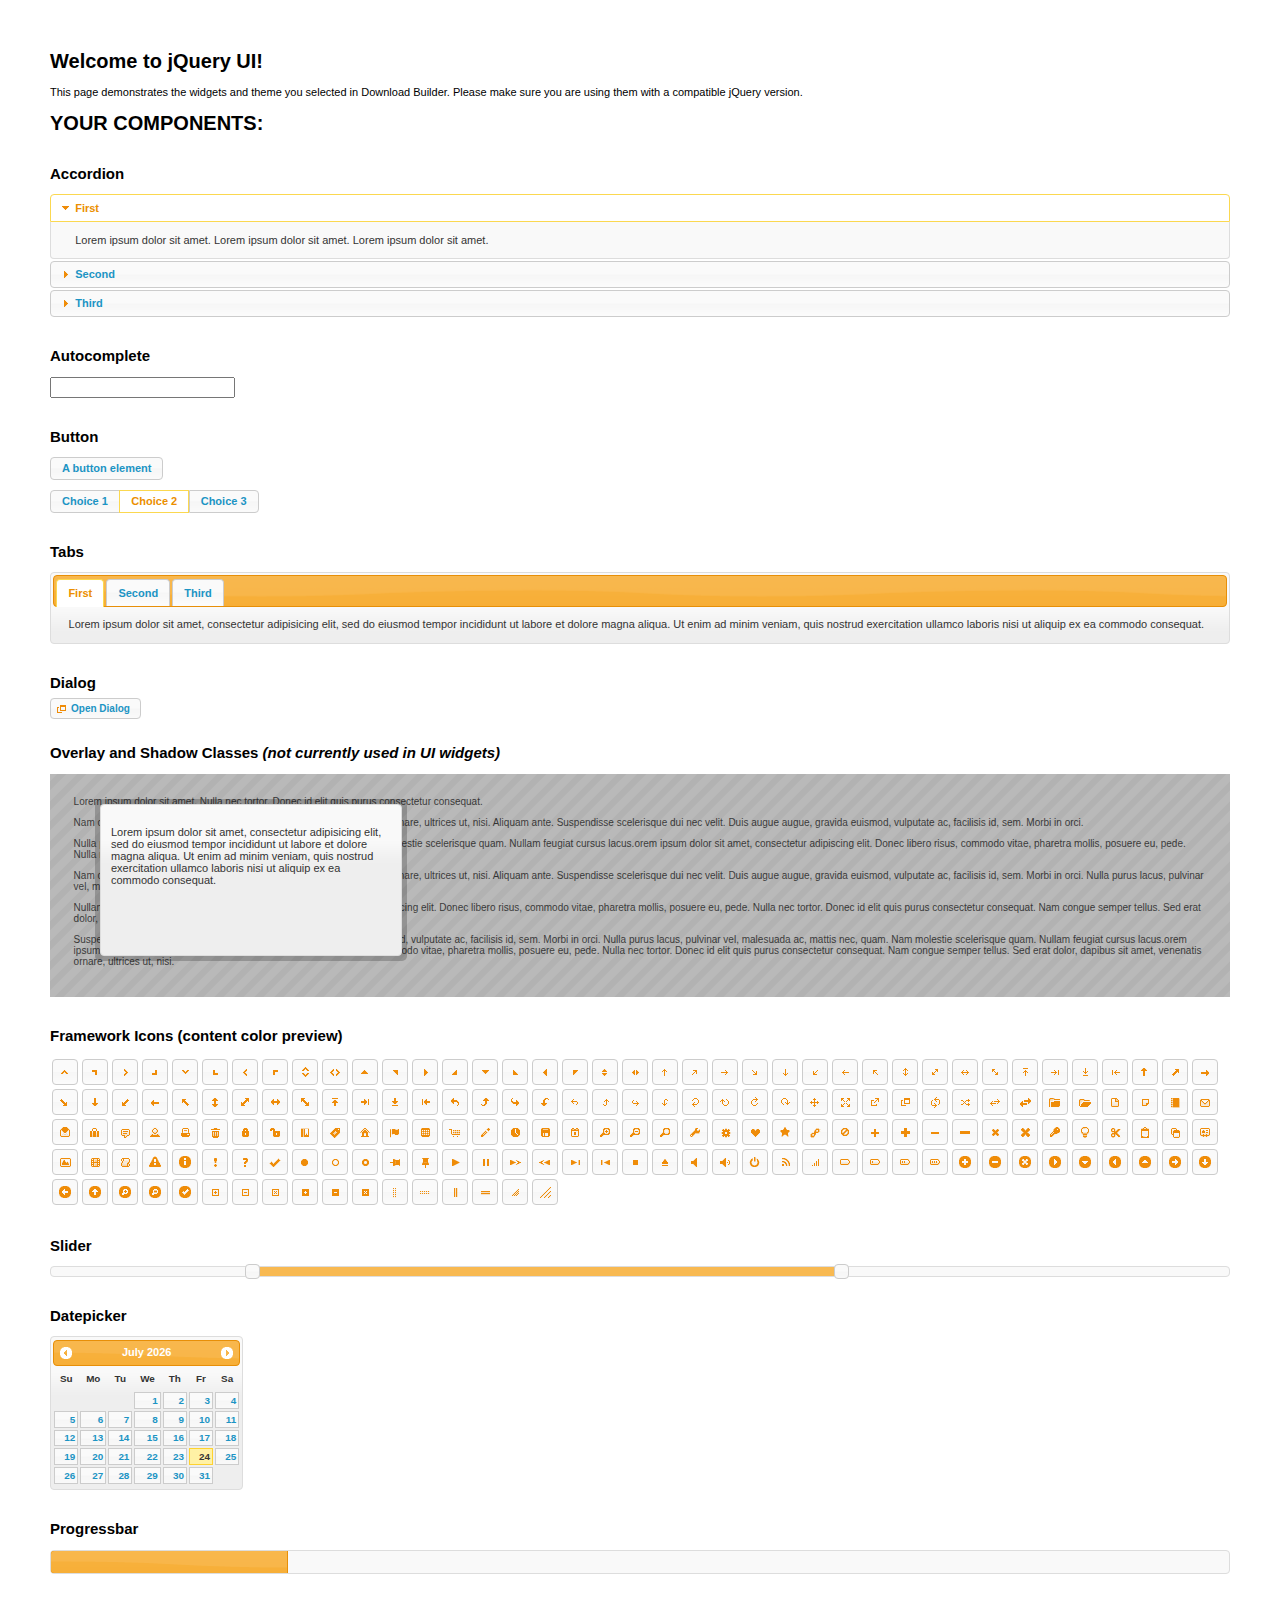
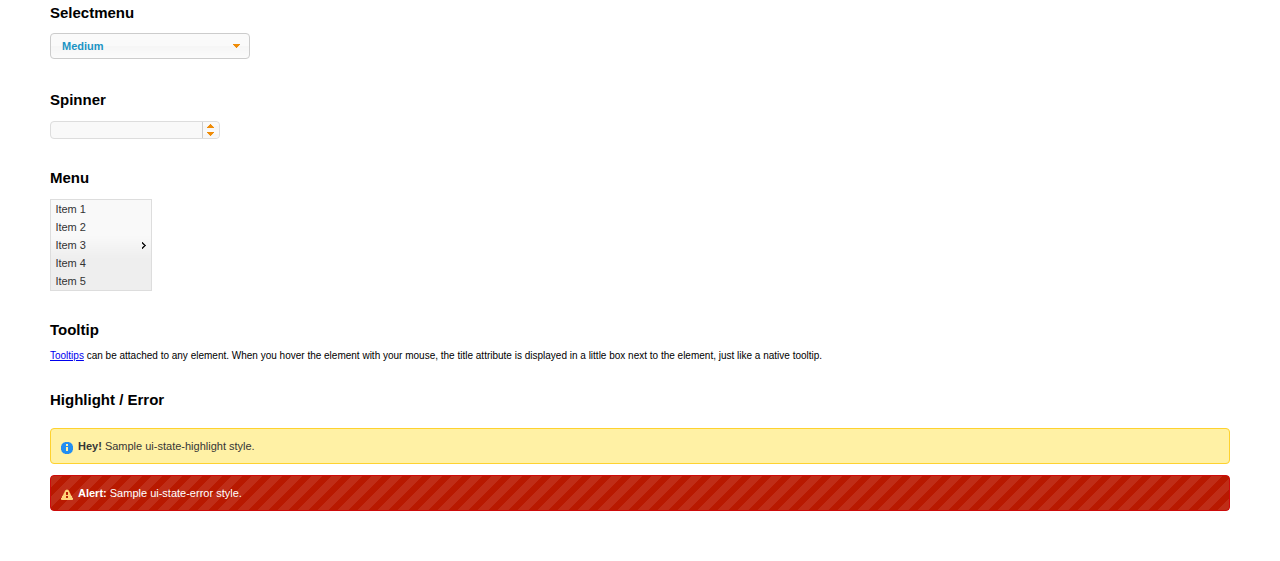
<file: js/datepicker/jquery-ui-1.11.4.custom/index.html>
<!doctype html>
<html lang="us">
<head>
	<meta charset="utf-8">
	<title>jQuery UI Example Page</title>
	<link href="jquery-ui.css" rel="stylesheet">
	<style>
	body{
		font: 62.5% "Trebuchet MS", sans-serif;
		margin: 50px;
	}
	.demoHeaders {
		margin-top: 2em;
	}
	#dialog-link {
		padding: .4em 1em .4em 20px;
		text-decoration: none;
		position: relative;
	}
	#dialog-link span.ui-icon {
		margin: 0 5px 0 0;
		position: absolute;
		left: .2em;
		top: 50%;
		margin-top: -8px;
	}
	#icons {
		margin: 0;
		padding: 0;
	}
	#icons li {
		margin: 2px;
		position: relative;
		padding: 4px 0;
		cursor: pointer;
		float: left;
		list-style: none;
	}
	#icons span.ui-icon {
		float: left;
		margin: 0 4px;
	}
	.fakewindowcontain .ui-widget-overlay {
		position: absolute;
	}
	select {
		width: 200px;
	}
	</style>
</head>
<body>

<h1>Welcome to jQuery UI!</h1>

<div class="ui-widget">
	<p>This page demonstrates the widgets and theme you selected in Download Builder. Please make sure you are using them with a compatible jQuery version.</p>
</div>

<h1>YOUR COMPONENTS:</h1>


<!-- Accordion -->
<h2 class="demoHeaders">Accordion</h2>
<div id="accordion">
	<h3>First</h3>
	<div>Lorem ipsum dolor sit amet. Lorem ipsum dolor sit amet. Lorem ipsum dolor sit amet.</div>
	<h3>Second</h3>
	<div>Phasellus mattis tincidunt nibh.</div>
	<h3>Third</h3>
	<div>Nam dui erat, auctor a, dignissim quis.</div>
</div>



<!-- Autocomplete -->
<h2 class="demoHeaders">Autocomplete</h2>
<div>
	<input id="autocomplete" title="type &quot;a&quot;">
</div>



<!-- Button -->
<h2 class="demoHeaders">Button</h2>
<button id="button">A button element</button>
<form style="margin-top: 1em;">
	<div id="radioset">
		<input type="radio" id="radio1" name="radio"><label for="radio1">Choice 1</label>
		<input type="radio" id="radio2" name="radio" checked="checked"><label for="radio2">Choice 2</label>
		<input type="radio" id="radio3" name="radio"><label for="radio3">Choice 3</label>
	</div>
</form>



<!-- Tabs -->
<h2 class="demoHeaders">Tabs</h2>
<div id="tabs">
	<ul>
		<li><a href="#tabs-1">First</a></li>
		<li><a href="#tabs-2">Second</a></li>
		<li><a href="#tabs-3">Third</a></li>
	</ul>
	<div id="tabs-1">Lorem ipsum dolor sit amet, consectetur adipisicing elit, sed do eiusmod tempor incididunt ut labore et dolore magna aliqua. Ut enim ad minim veniam, quis nostrud exercitation ullamco laboris nisi ut aliquip ex ea commodo consequat.</div>
	<div id="tabs-2">Phasellus mattis tincidunt nibh. Cras orci urna, blandit id, pretium vel, aliquet ornare, felis. Maecenas scelerisque sem non nisl. Fusce sed lorem in enim dictum bibendum.</div>
	<div id="tabs-3">Nam dui erat, auctor a, dignissim quis, sollicitudin eu, felis. Pellentesque nisi urna, interdum eget, sagittis et, consequat vestibulum, lacus. Mauris porttitor ullamcorper augue.</div>
</div>



<!-- Dialog NOTE: Dialog is not generated by UI in this demo so it can be visually styled in themeroller-->
<h2 class="demoHeaders">Dialog</h2>
<p><a href="#" id="dialog-link" class="ui-state-default ui-corner-all"><span class="ui-icon ui-icon-newwin"></span>Open Dialog</a></p>

<h2 class="demoHeaders">Overlay and Shadow Classes <em>(not currently used in UI widgets)</em></h2>
<div style="position: relative; width: 96%; height: 200px; padding:1% 2%; overflow:hidden;" class="fakewindowcontain">
	<p>Lorem ipsum dolor sit amet,  Nulla nec tortor. Donec id elit quis purus consectetur consequat. </p><p>Nam congue semper tellus. Sed erat dolor, dapibus sit amet, venenatis ornare, ultrices ut, nisi. Aliquam ante. Suspendisse scelerisque dui nec velit. Duis augue augue, gravida euismod, vulputate ac, facilisis id, sem. Morbi in orci. </p><p>Nulla purus lacus, pulvinar vel, malesuada ac, mattis nec, quam. Nam molestie scelerisque quam. Nullam feugiat cursus lacus.orem ipsum dolor sit amet, consectetur adipiscing elit. Donec libero risus, commodo vitae, pharetra mollis, posuere eu, pede. Nulla nec tortor. Donec id elit quis purus consectetur consequat. </p><p>Nam congue semper tellus. Sed erat dolor, dapibus sit amet, venenatis ornare, ultrices ut, nisi. Aliquam ante. Suspendisse scelerisque dui nec velit. Duis augue augue, gravida euismod, vulputate ac, facilisis id, sem. Morbi in orci. Nulla purus lacus, pulvinar vel, malesuada ac, mattis nec, quam. Nam molestie scelerisque quam. </p><p>Nullam feugiat cursus lacus.orem ipsum dolor sit amet, consectetur adipiscing elit. Donec libero risus, commodo vitae, pharetra mollis, posuere eu, pede. Nulla nec tortor. Donec id elit quis purus consectetur consequat. Nam congue semper tellus. Sed erat dolor, dapibus sit amet, venenatis ornare, ultrices ut, nisi. Aliquam ante. </p><p>Suspendisse scelerisque dui nec velit. Duis augue augue, gravida euismod, vulputate ac, facilisis id, sem. Morbi in orci. Nulla purus lacus, pulvinar vel, malesuada ac, mattis nec, quam. Nam molestie scelerisque quam. Nullam feugiat cursus lacus.orem ipsum dolor sit amet, consectetur adipiscing elit. Donec libero risus, commodo vitae, pharetra mollis, posuere eu, pede. Nulla nec tortor. Donec id elit quis purus consectetur consequat. Nam congue semper tellus. Sed erat dolor, dapibus sit amet, venenatis ornare, ultrices ut, nisi. </p>

	<!-- ui-dialog -->
	<div class="ui-overlay"><div class="ui-widget-overlay"></div><div class="ui-widget-shadow ui-corner-all" style="width: 302px; height: 152px; position: absolute; left: 50px; top: 30px;"></div></div>
	<div style="position: absolute; width: 280px; height: 130px;left: 50px; top: 30px; padding: 10px;" class="ui-widget ui-widget-content ui-corner-all">
		<div class="ui-dialog-content ui-widget-content" style="background: none; border: 0;">
			<p>Lorem ipsum dolor sit amet, consectetur adipisicing elit, sed do eiusmod tempor incididunt ut labore et dolore magna aliqua. Ut enim ad minim veniam, quis nostrud exercitation ullamco laboris nisi ut aliquip ex ea commodo consequat.</p>
		</div>
	</div>

</div>

<!-- ui-dialog -->
<div id="dialog" title="Dialog Title">
	<p>Lorem ipsum dolor sit amet, consectetur adipisicing elit, sed do eiusmod tempor incididunt ut labore et dolore magna aliqua. Ut enim ad minim veniam, quis nostrud exercitation ullamco laboris nisi ut aliquip ex ea commodo consequat.</p>
</div>



<h2 class="demoHeaders">Framework Icons (content color preview)</h2>
<ul id="icons" class="ui-widget ui-helper-clearfix">
	<li class="ui-state-default ui-corner-all" title=".ui-icon-carat-1-n"><span class="ui-icon ui-icon-carat-1-n"></span></li>
	<li class="ui-state-default ui-corner-all" title=".ui-icon-carat-1-ne"><span class="ui-icon ui-icon-carat-1-ne"></span></li>
	<li class="ui-state-default ui-corner-all" title=".ui-icon-carat-1-e"><span class="ui-icon ui-icon-carat-1-e"></span></li>
	<li class="ui-state-default ui-corner-all" title=".ui-icon-carat-1-se"><span class="ui-icon ui-icon-carat-1-se"></span></li>
	<li class="ui-state-default ui-corner-all" title=".ui-icon-carat-1-s"><span class="ui-icon ui-icon-carat-1-s"></span></li>
	<li class="ui-state-default ui-corner-all" title=".ui-icon-carat-1-sw"><span class="ui-icon ui-icon-carat-1-sw"></span></li>
	<li class="ui-state-default ui-corner-all" title=".ui-icon-carat-1-w"><span class="ui-icon ui-icon-carat-1-w"></span></li>
	<li class="ui-state-default ui-corner-all" title=".ui-icon-carat-1-nw"><span class="ui-icon ui-icon-carat-1-nw"></span></li>
	<li class="ui-state-default ui-corner-all" title=".ui-icon-carat-2-n-s"><span class="ui-icon ui-icon-carat-2-n-s"></span></li>
	<li class="ui-state-default ui-corner-all" title=".ui-icon-carat-2-e-w"><span class="ui-icon ui-icon-carat-2-e-w"></span></li>
	<li class="ui-state-default ui-corner-all" title=".ui-icon-triangle-1-n"><span class="ui-icon ui-icon-triangle-1-n"></span></li>
	<li class="ui-state-default ui-corner-all" title=".ui-icon-triangle-1-ne"><span class="ui-icon ui-icon-triangle-1-ne"></span></li>
	<li class="ui-state-default ui-corner-all" title=".ui-icon-triangle-1-e"><span class="ui-icon ui-icon-triangle-1-e"></span></li>
	<li class="ui-state-default ui-corner-all" title=".ui-icon-triangle-1-se"><span class="ui-icon ui-icon-triangle-1-se"></span></li>
	<li class="ui-state-default ui-corner-all" title=".ui-icon-triangle-1-s"><span class="ui-icon ui-icon-triangle-1-s"></span></li>
	<li class="ui-state-default ui-corner-all" title=".ui-icon-triangle-1-sw"><span class="ui-icon ui-icon-triangle-1-sw"></span></li>
	<li class="ui-state-default ui-corner-all" title=".ui-icon-triangle-1-w"><span class="ui-icon ui-icon-triangle-1-w"></span></li>
	<li class="ui-state-default ui-corner-all" title=".ui-icon-triangle-1-nw"><span class="ui-icon ui-icon-triangle-1-nw"></span></li>
	<li class="ui-state-default ui-corner-all" title=".ui-icon-triangle-2-n-s"><span class="ui-icon ui-icon-triangle-2-n-s"></span></li>
	<li class="ui-state-default ui-corner-all" title=".ui-icon-triangle-2-e-w"><span class="ui-icon ui-icon-triangle-2-e-w"></span></li>
	<li class="ui-state-default ui-corner-all" title=".ui-icon-arrow-1-n"><span class="ui-icon ui-icon-arrow-1-n"></span></li>
	<li class="ui-state-default ui-corner-all" title=".ui-icon-arrow-1-ne"><span class="ui-icon ui-icon-arrow-1-ne"></span></li>
	<li class="ui-state-default ui-corner-all" title=".ui-icon-arrow-1-e"><span class="ui-icon ui-icon-arrow-1-e"></span></li>
	<li class="ui-state-default ui-corner-all" title=".ui-icon-arrow-1-se"><span class="ui-icon ui-icon-arrow-1-se"></span></li>
	<li class="ui-state-default ui-corner-all" title=".ui-icon-arrow-1-s"><span class="ui-icon ui-icon-arrow-1-s"></span></li>
	<li class="ui-state-default ui-corner-all" title=".ui-icon-arrow-1-sw"><span class="ui-icon ui-icon-arrow-1-sw"></span></li>
	<li class="ui-state-default ui-corner-all" title=".ui-icon-arrow-1-w"><span class="ui-icon ui-icon-arrow-1-w"></span></li>
	<li class="ui-state-default ui-corner-all" title=".ui-icon-arrow-1-nw"><span class="ui-icon ui-icon-arrow-1-nw"></span></li>
	<li class="ui-state-default ui-corner-all" title=".ui-icon-arrow-2-n-s"><span class="ui-icon ui-icon-arrow-2-n-s"></span></li>
	<li class="ui-state-default ui-corner-all" title=".ui-icon-arrow-2-ne-sw"><span class="ui-icon ui-icon-arrow-2-ne-sw"></span></li>
	<li class="ui-state-default ui-corner-all" title=".ui-icon-arrow-2-e-w"><span class="ui-icon ui-icon-arrow-2-e-w"></span></li>
	<li class="ui-state-default ui-corner-all" title=".ui-icon-arrow-2-se-nw"><span class="ui-icon ui-icon-arrow-2-se-nw"></span></li>
	<li class="ui-state-default ui-corner-all" title=".ui-icon-arrowstop-1-n"><span class="ui-icon ui-icon-arrowstop-1-n"></span></li>
	<li class="ui-state-default ui-corner-all" title=".ui-icon-arrowstop-1-e"><span class="ui-icon ui-icon-arrowstop-1-e"></span></li>
	<li class="ui-state-default ui-corner-all" title=".ui-icon-arrowstop-1-s"><span class="ui-icon ui-icon-arrowstop-1-s"></span></li>
	<li class="ui-state-default ui-corner-all" title=".ui-icon-arrowstop-1-w"><span class="ui-icon ui-icon-arrowstop-1-w"></span></li>
	<li class="ui-state-default ui-corner-all" title=".ui-icon-arrowthick-1-n"><span class="ui-icon ui-icon-arrowthick-1-n"></span></li>
	<li class="ui-state-default ui-corner-all" title=".ui-icon-arrowthick-1-ne"><span class="ui-icon ui-icon-arrowthick-1-ne"></span></li>
	<li class="ui-state-default ui-corner-all" title=".ui-icon-arrowthick-1-e"><span class="ui-icon ui-icon-arrowthick-1-e"></span></li>
	<li class="ui-state-default ui-corner-all" title=".ui-icon-arrowthick-1-se"><span class="ui-icon ui-icon-arrowthick-1-se"></span></li>
	<li class="ui-state-default ui-corner-all" title=".ui-icon-arrowthick-1-s"><span class="ui-icon ui-icon-arrowthick-1-s"></span></li>
	<li class="ui-state-default ui-corner-all" title=".ui-icon-arrowthick-1-sw"><span class="ui-icon ui-icon-arrowthick-1-sw"></span></li>
	<li class="ui-state-default ui-corner-all" title=".ui-icon-arrowthick-1-w"><span class="ui-icon ui-icon-arrowthick-1-w"></span></li>
	<li class="ui-state-default ui-corner-all" title=".ui-icon-arrowthick-1-nw"><span class="ui-icon ui-icon-arrowthick-1-nw"></span></li>
	<li class="ui-state-default ui-corner-all" title=".ui-icon-arrowthick-2-n-s"><span class="ui-icon ui-icon-arrowthick-2-n-s"></span></li>
	<li class="ui-state-default ui-corner-all" title=".ui-icon-arrowthick-2-ne-sw"><span class="ui-icon ui-icon-arrowthick-2-ne-sw"></span></li>
	<li class="ui-state-default ui-corner-all" title=".ui-icon-arrowthick-2-e-w"><span class="ui-icon ui-icon-arrowthick-2-e-w"></span></li>
	<li class="ui-state-default ui-corner-all" title=".ui-icon-arrowthick-2-se-nw"><span class="ui-icon ui-icon-arrowthick-2-se-nw"></span></li>
	<li class="ui-state-default ui-corner-all" title=".ui-icon-arrowthickstop-1-n"><span class="ui-icon ui-icon-arrowthickstop-1-n"></span></li>
	<li class="ui-state-default ui-corner-all" title=".ui-icon-arrowthickstop-1-e"><span class="ui-icon ui-icon-arrowthickstop-1-e"></span></li>
	<li class="ui-state-default ui-corner-all" title=".ui-icon-arrowthickstop-1-s"><span class="ui-icon ui-icon-arrowthickstop-1-s"></span></li>
	<li class="ui-state-default ui-corner-all" title=".ui-icon-arrowthickstop-1-w"><span class="ui-icon ui-icon-arrowthickstop-1-w"></span></li>
	<li class="ui-state-default ui-corner-all" title=".ui-icon-arrowreturnthick-1-w"><span class="ui-icon ui-icon-arrowreturnthick-1-w"></span></li>
	<li class="ui-state-default ui-corner-all" title=".ui-icon-arrowreturnthick-1-n"><span class="ui-icon ui-icon-arrowreturnthick-1-n"></span></li>
	<li class="ui-state-default ui-corner-all" title=".ui-icon-arrowreturnthick-1-e"><span class="ui-icon ui-icon-arrowreturnthick-1-e"></span></li>
	<li class="ui-state-default ui-corner-all" title=".ui-icon-arrowreturnthick-1-s"><span class="ui-icon ui-icon-arrowreturnthick-1-s"></span></li>
	<li class="ui-state-default ui-corner-all" title=".ui-icon-arrowreturn-1-w"><span class="ui-icon ui-icon-arrowreturn-1-w"></span></li>
	<li class="ui-state-default ui-corner-all" title=".ui-icon-arrowreturn-1-n"><span class="ui-icon ui-icon-arrowreturn-1-n"></span></li>
	<li class="ui-state-default ui-corner-all" title=".ui-icon-arrowreturn-1-e"><span class="ui-icon ui-icon-arrowreturn-1-e"></span></li>
	<li class="ui-state-default ui-corner-all" title=".ui-icon-arrowreturn-1-s"><span class="ui-icon ui-icon-arrowreturn-1-s"></span></li>
	<li class="ui-state-default ui-corner-all" title=".ui-icon-arrowrefresh-1-w"><span class="ui-icon ui-icon-arrowrefresh-1-w"></span></li>
	<li class="ui-state-default ui-corner-all" title=".ui-icon-arrowrefresh-1-n"><span class="ui-icon ui-icon-arrowrefresh-1-n"></span></li>
	<li class="ui-state-default ui-corner-all" title=".ui-icon-arrowrefresh-1-e"><span class="ui-icon ui-icon-arrowrefresh-1-e"></span></li>
	<li class="ui-state-default ui-corner-all" title=".ui-icon-arrowrefresh-1-s"><span class="ui-icon ui-icon-arrowrefresh-1-s"></span></li>
	<li class="ui-state-default ui-corner-all" title=".ui-icon-arrow-4"><span class="ui-icon ui-icon-arrow-4"></span></li>
	<li class="ui-state-default ui-corner-all" title=".ui-icon-arrow-4-diag"><span class="ui-icon ui-icon-arrow-4-diag"></span></li>
	<li class="ui-state-default ui-corner-all" title=".ui-icon-extlink"><span class="ui-icon ui-icon-extlink"></span></li>
	<li class="ui-state-default ui-corner-all" title=".ui-icon-newwin"><span class="ui-icon ui-icon-newwin"></span></li>
	<li class="ui-state-default ui-corner-all" title=".ui-icon-refresh"><span class="ui-icon ui-icon-refresh"></span></li>
	<li class="ui-state-default ui-corner-all" title=".ui-icon-shuffle"><span class="ui-icon ui-icon-shuffle"></span></li>
	<li class="ui-state-default ui-corner-all" title=".ui-icon-transfer-e-w"><span class="ui-icon ui-icon-transfer-e-w"></span></li>
	<li class="ui-state-default ui-corner-all" title=".ui-icon-transferthick-e-w"><span class="ui-icon ui-icon-transferthick-e-w"></span></li>
	<li class="ui-state-default ui-corner-all" title=".ui-icon-folder-collapsed"><span class="ui-icon ui-icon-folder-collapsed"></span></li>
	<li class="ui-state-default ui-corner-all" title=".ui-icon-folder-open"><span class="ui-icon ui-icon-folder-open"></span></li>
	<li class="ui-state-default ui-corner-all" title=".ui-icon-document"><span class="ui-icon ui-icon-document"></span></li>
	<li class="ui-state-default ui-corner-all" title=".ui-icon-document-b"><span class="ui-icon ui-icon-document-b"></span></li>
	<li class="ui-state-default ui-corner-all" title=".ui-icon-note"><span class="ui-icon ui-icon-note"></span></li>
	<li class="ui-state-default ui-corner-all" title=".ui-icon-mail-closed"><span class="ui-icon ui-icon-mail-closed"></span></li>
	<li class="ui-state-default ui-corner-all" title=".ui-icon-mail-open"><span class="ui-icon ui-icon-mail-open"></span></li>
	<li class="ui-state-default ui-corner-all" title=".ui-icon-suitcase"><span class="ui-icon ui-icon-suitcase"></span></li>
	<li class="ui-state-default ui-corner-all" title=".ui-icon-comment"><span class="ui-icon ui-icon-comment"></span></li>
	<li class="ui-state-default ui-corner-all" title=".ui-icon-person"><span class="ui-icon ui-icon-person"></span></li>
	<li class="ui-state-default ui-corner-all" title=".ui-icon-print"><span class="ui-icon ui-icon-print"></span></li>
	<li class="ui-state-default ui-corner-all" title=".ui-icon-trash"><span class="ui-icon ui-icon-trash"></span></li>
	<li class="ui-state-default ui-corner-all" title=".ui-icon-locked"><span class="ui-icon ui-icon-locked"></span></li>
	<li class="ui-state-default ui-corner-all" title=".ui-icon-unlocked"><span class="ui-icon ui-icon-unlocked"></span></li>
	<li class="ui-state-default ui-corner-all" title=".ui-icon-bookmark"><span class="ui-icon ui-icon-bookmark"></span></li>
	<li class="ui-state-default ui-corner-all" title=".ui-icon-tag"><span class="ui-icon ui-icon-tag"></span></li>
	<li class="ui-state-default ui-corner-all" title=".ui-icon-home"><span class="ui-icon ui-icon-home"></span></li>
	<li class="ui-state-default ui-corner-all" title=".ui-icon-flag"><span class="ui-icon ui-icon-flag"></span></li>
	<li class="ui-state-default ui-corner-all" title=".ui-icon-calculator"><span class="ui-icon ui-icon-calculator"></span></li>
	<li class="ui-state-default ui-corner-all" title=".ui-icon-cart"><span class="ui-icon ui-icon-cart"></span></li>
	<li class="ui-state-default ui-corner-all" title=".ui-icon-pencil"><span class="ui-icon ui-icon-pencil"></span></li>
	<li class="ui-state-default ui-corner-all" title=".ui-icon-clock"><span class="ui-icon ui-icon-clock"></span></li>
	<li class="ui-state-default ui-corner-all" title=".ui-icon-disk"><span class="ui-icon ui-icon-disk"></span></li>
	<li class="ui-state-default ui-corner-all" title=".ui-icon-calendar"><span class="ui-icon ui-icon-calendar"></span></li>
	<li class="ui-state-default ui-corner-all" title=".ui-icon-zoomin"><span class="ui-icon ui-icon-zoomin"></span></li>
	<li class="ui-state-default ui-corner-all" title=".ui-icon-zoomout"><span class="ui-icon ui-icon-zoomout"></span></li>
	<li class="ui-state-default ui-corner-all" title=".ui-icon-search"><span class="ui-icon ui-icon-search"></span></li>
	<li class="ui-state-default ui-corner-all" title=".ui-icon-wrench"><span class="ui-icon ui-icon-wrench"></span></li>
	<li class="ui-state-default ui-corner-all" title=".ui-icon-gear"><span class="ui-icon ui-icon-gear"></span></li>
	<li class="ui-state-default ui-corner-all" title=".ui-icon-heart"><span class="ui-icon ui-icon-heart"></span></li>
	<li class="ui-state-default ui-corner-all" title=".ui-icon-star"><span class="ui-icon ui-icon-star"></span></li>
	<li class="ui-state-default ui-corner-all" title=".ui-icon-link"><span class="ui-icon ui-icon-link"></span></li>
	<li class="ui-state-default ui-corner-all" title=".ui-icon-cancel"><span class="ui-icon ui-icon-cancel"></span></li>
	<li class="ui-state-default ui-corner-all" title=".ui-icon-plus"><span class="ui-icon ui-icon-plus"></span></li>
	<li class="ui-state-default ui-corner-all" title=".ui-icon-plusthick"><span class="ui-icon ui-icon-plusthick"></span></li>
	<li class="ui-state-default ui-corner-all" title=".ui-icon-minus"><span class="ui-icon ui-icon-minus"></span></li>
	<li class="ui-state-default ui-corner-all" title=".ui-icon-minusthick"><span class="ui-icon ui-icon-minusthick"></span></li>
	<li class="ui-state-default ui-corner-all" title=".ui-icon-close"><span class="ui-icon ui-icon-close"></span></li>
	<li class="ui-state-default ui-corner-all" title=".ui-icon-closethick"><span class="ui-icon ui-icon-closethick"></span></li>
	<li class="ui-state-default ui-corner-all" title=".ui-icon-key"><span class="ui-icon ui-icon-key"></span></li>
	<li class="ui-state-default ui-corner-all" title=".ui-icon-lightbulb"><span class="ui-icon ui-icon-lightbulb"></span></li>
	<li class="ui-state-default ui-corner-all" title=".ui-icon-scissors"><span class="ui-icon ui-icon-scissors"></span></li>
	<li class="ui-state-default ui-corner-all" title=".ui-icon-clipboard"><span class="ui-icon ui-icon-clipboard"></span></li>
	<li class="ui-state-default ui-corner-all" title=".ui-icon-copy"><span class="ui-icon ui-icon-copy"></span></li>
	<li class="ui-state-default ui-corner-all" title=".ui-icon-contact"><span class="ui-icon ui-icon-contact"></span></li>
	<li class="ui-state-default ui-corner-all" title=".ui-icon-image"><span class="ui-icon ui-icon-image"></span></li>
	<li class="ui-state-default ui-corner-all" title=".ui-icon-video"><span class="ui-icon ui-icon-video"></span></li>
	<li class="ui-state-default ui-corner-all" title=".ui-icon-script"><span class="ui-icon ui-icon-script"></span></li>
	<li class="ui-state-default ui-corner-all" title=".ui-icon-alert"><span class="ui-icon ui-icon-alert"></span></li>
	<li class="ui-state-default ui-corner-all" title=".ui-icon-info"><span class="ui-icon ui-icon-info"></span></li>
	<li class="ui-state-default ui-corner-all" title=".ui-icon-notice"><span class="ui-icon ui-icon-notice"></span></li>
	<li class="ui-state-default ui-corner-all" title=".ui-icon-help"><span class="ui-icon ui-icon-help"></span></li>
	<li class="ui-state-default ui-corner-all" title=".ui-icon-check"><span class="ui-icon ui-icon-check"></span></li>
	<li class="ui-state-default ui-corner-all" title=".ui-icon-bullet"><span class="ui-icon ui-icon-bullet"></span></li>
	<li class="ui-state-default ui-corner-all" title=".ui-icon-radio-off"><span class="ui-icon ui-icon-radio-off"></span></li>
	<li class="ui-state-default ui-corner-all" title=".ui-icon-radio-on"><span class="ui-icon ui-icon-radio-on"></span></li>
	<li class="ui-state-default ui-corner-all" title=".ui-icon-pin-w"><span class="ui-icon ui-icon-pin-w"></span></li>
	<li class="ui-state-default ui-corner-all" title=".ui-icon-pin-s"><span class="ui-icon ui-icon-pin-s"></span></li>
	<li class="ui-state-default ui-corner-all" title=".ui-icon-play"><span class="ui-icon ui-icon-play"></span></li>
	<li class="ui-state-default ui-corner-all" title=".ui-icon-pause"><span class="ui-icon ui-icon-pause"></span></li>
	<li class="ui-state-default ui-corner-all" title=".ui-icon-seek-next"><span class="ui-icon ui-icon-seek-next"></span></li>
	<li class="ui-state-default ui-corner-all" title=".ui-icon-seek-prev"><span class="ui-icon ui-icon-seek-prev"></span></li>
	<li class="ui-state-default ui-corner-all" title=".ui-icon-seek-end"><span class="ui-icon ui-icon-seek-end"></span></li>
	<li class="ui-state-default ui-corner-all" title=".ui-icon-seek-first"><span class="ui-icon ui-icon-seek-first"></span></li>
	<li class="ui-state-default ui-corner-all" title=".ui-icon-stop"><span class="ui-icon ui-icon-stop"></span></li>
	<li class="ui-state-default ui-corner-all" title=".ui-icon-eject"><span class="ui-icon ui-icon-eject"></span></li>
	<li class="ui-state-default ui-corner-all" title=".ui-icon-volume-off"><span class="ui-icon ui-icon-volume-off"></span></li>
	<li class="ui-state-default ui-corner-all" title=".ui-icon-volume-on"><span class="ui-icon ui-icon-volume-on"></span></li>
	<li class="ui-state-default ui-corner-all" title=".ui-icon-power"><span class="ui-icon ui-icon-power"></span></li>
	<li class="ui-state-default ui-corner-all" title=".ui-icon-signal-diag"><span class="ui-icon ui-icon-signal-diag"></span></li>
	<li class="ui-state-default ui-corner-all" title=".ui-icon-signal"><span class="ui-icon ui-icon-signal"></span></li>
	<li class="ui-state-default ui-corner-all" title=".ui-icon-battery-0"><span class="ui-icon ui-icon-battery-0"></span></li>
	<li class="ui-state-default ui-corner-all" title=".ui-icon-battery-1"><span class="ui-icon ui-icon-battery-1"></span></li>
	<li class="ui-state-default ui-corner-all" title=".ui-icon-battery-2"><span class="ui-icon ui-icon-battery-2"></span></li>
	<li class="ui-state-default ui-corner-all" title=".ui-icon-battery-3"><span class="ui-icon ui-icon-battery-3"></span></li>
	<li class="ui-state-default ui-corner-all" title=".ui-icon-circle-plus"><span class="ui-icon ui-icon-circle-plus"></span></li>
	<li class="ui-state-default ui-corner-all" title=".ui-icon-circle-minus"><span class="ui-icon ui-icon-circle-minus"></span></li>
	<li class="ui-state-default ui-corner-all" title=".ui-icon-circle-close"><span class="ui-icon ui-icon-circle-close"></span></li>
	<li class="ui-state-default ui-corner-all" title=".ui-icon-circle-triangle-e"><span class="ui-icon ui-icon-circle-triangle-e"></span></li>
	<li class="ui-state-default ui-corner-all" title=".ui-icon-circle-triangle-s"><span class="ui-icon ui-icon-circle-triangle-s"></span></li>
	<li class="ui-state-default ui-corner-all" title=".ui-icon-circle-triangle-w"><span class="ui-icon ui-icon-circle-triangle-w"></span></li>
	<li class="ui-state-default ui-corner-all" title=".ui-icon-circle-triangle-n"><span class="ui-icon ui-icon-circle-triangle-n"></span></li>
	<li class="ui-state-default ui-corner-all" title=".ui-icon-circle-arrow-e"><span class="ui-icon ui-icon-circle-arrow-e"></span></li>
	<li class="ui-state-default ui-corner-all" title=".ui-icon-circle-arrow-s"><span class="ui-icon ui-icon-circle-arrow-s"></span></li>
	<li class="ui-state-default ui-corner-all" title=".ui-icon-circle-arrow-w"><span class="ui-icon ui-icon-circle-arrow-w"></span></li>
	<li class="ui-state-default ui-corner-all" title=".ui-icon-circle-arrow-n"><span class="ui-icon ui-icon-circle-arrow-n"></span></li>
	<li class="ui-state-default ui-corner-all" title=".ui-icon-circle-zoomin"><span class="ui-icon ui-icon-circle-zoomin"></span></li>
	<li class="ui-state-default ui-corner-all" title=".ui-icon-circle-zoomout"><span class="ui-icon ui-icon-circle-zoomout"></span></li>
	<li class="ui-state-default ui-corner-all" title=".ui-icon-circle-check"><span class="ui-icon ui-icon-circle-check"></span></li>
	<li class="ui-state-default ui-corner-all" title=".ui-icon-circlesmall-plus"><span class="ui-icon ui-icon-circlesmall-plus"></span></li>
	<li class="ui-state-default ui-corner-all" title=".ui-icon-circlesmall-minus"><span class="ui-icon ui-icon-circlesmall-minus"></span></li>
	<li class="ui-state-default ui-corner-all" title=".ui-icon-circlesmall-close"><span class="ui-icon ui-icon-circlesmall-close"></span></li>
	<li class="ui-state-default ui-corner-all" title=".ui-icon-squaresmall-plus"><span class="ui-icon ui-icon-squaresmall-plus"></span></li>
	<li class="ui-state-default ui-corner-all" title=".ui-icon-squaresmall-minus"><span class="ui-icon ui-icon-squaresmall-minus"></span></li>
	<li class="ui-state-default ui-corner-all" title=".ui-icon-squaresmall-close"><span class="ui-icon ui-icon-squaresmall-close"></span></li>
	<li class="ui-state-default ui-corner-all" title=".ui-icon-grip-dotted-vertical"><span class="ui-icon ui-icon-grip-dotted-vertical"></span></li>
	<li class="ui-state-default ui-corner-all" title=".ui-icon-grip-dotted-horizontal"><span class="ui-icon ui-icon-grip-dotted-horizontal"></span></li>
	<li class="ui-state-default ui-corner-all" title=".ui-icon-grip-solid-vertical"><span class="ui-icon ui-icon-grip-solid-vertical"></span></li>
	<li class="ui-state-default ui-corner-all" title=".ui-icon-grip-solid-horizontal"><span class="ui-icon ui-icon-grip-solid-horizontal"></span></li>
	<li class="ui-state-default ui-corner-all" title=".ui-icon-gripsmall-diagonal-se"><span class="ui-icon ui-icon-gripsmall-diagonal-se"></span></li>
	<li class="ui-state-default ui-corner-all" title=".ui-icon-grip-diagonal-se"><span class="ui-icon ui-icon-grip-diagonal-se"></span></li>
</ul>


<!-- Slider -->
<h2 class="demoHeaders">Slider</h2>
<div id="slider"></div>



<!-- Datepicker -->
<h2 class="demoHeaders">Datepicker</h2>
<div id="datepicker"></div>



<!-- Progressbar -->
<h2 class="demoHeaders">Progressbar</h2>
<div id="progressbar"></div>



<!-- Progressbar -->
<h2 class="demoHeaders">Selectmenu</h2>
<select id="selectmenu">
	<option>Slower</option>
	<option>Slow</option>
	<option selected="selected">Medium</option>
	<option>Fast</option>
	<option>Faster</option>
</select>



<!-- Spinner -->
<h2 class="demoHeaders">Spinner</h2>
<input id="spinner">



<!-- Menu -->
<h2 class="demoHeaders">Menu</h2>
<ul style="width:100px;" id="menu">
	<li>Item 1</li>
	<li>Item 2</li>
	<li>Item 3
		<ul>
			<li>Item 3-1</li>
			<li>Item 3-2</li>
			<li>Item 3-3</li>
			<li>Item 3-4</li>
			<li>Item 3-5</li>
		</ul>
	</li>
	<li>Item 4</li>
	<li>Item 5</li>
</ul>



<!-- Tooltip -->
<h2 class="demoHeaders">Tooltip</h2>
<p id="tooltip">
	<a href="#" title="That&apos;s what this widget is">Tooltips</a> can be attached to any element. When you hover
the element with your mouse, the title attribute is displayed in a little box next to the element, just like a native tooltip.
</p>


<!-- Highlight / Error -->
<h2 class="demoHeaders">Highlight / Error</h2>
<div class="ui-widget">
	<div class="ui-state-highlight ui-corner-all" style="margin-top: 20px; padding: 0 .7em;">
		<p><span class="ui-icon ui-icon-info" style="float: left; margin-right: .3em;"></span>
		<strong>Hey!</strong> Sample ui-state-highlight style.</p>
	</div>
</div>
<br>
<div class="ui-widget">
	<div class="ui-state-error ui-corner-all" style="padding: 0 .7em;">
		<p><span class="ui-icon ui-icon-alert" style="float: left; margin-right: .3em;"></span>
		<strong>Alert:</strong> Sample ui-state-error style.</p>
	</div>
</div>

<script src="external/jquery/jquery.js"></script>
<script src="jquery-ui.js"></script>
<script>

$( "#accordion" ).accordion();



var availableTags = [
	"ActionScript",
	"AppleScript",
	"Asp",
	"BASIC",
	"C",
	"C++",
	"Clojure",
	"COBOL",
	"ColdFusion",
	"Erlang",
	"Fortran",
	"Groovy",
	"Haskell",
	"Java",
	"JavaScript",
	"Lisp",
	"Perl",
	"PHP",
	"Python",
	"Ruby",
	"Scala",
	"Scheme"
];
$( "#autocomplete" ).autocomplete({
	source: availableTags
});



$( "#button" ).button();
$( "#radioset" ).buttonset();



$( "#tabs" ).tabs();



$( "#dialog" ).dialog({
	autoOpen: false,
	width: 400,
	buttons: [
		{
			text: "Ok",
			click: function() {
				$( this ).dialog( "close" );
			}
		},
		{
			text: "Cancel",
			click: function() {
				$( this ).dialog( "close" );
			}
		}
	]
});

// Link to open the dialog
$( "#dialog-link" ).click(function( event ) {
	$( "#dialog" ).dialog( "open" );
	event.preventDefault();
});



$( "#datepicker" ).datepicker({
	inline: true
});



$( "#slider" ).slider({
	range: true,
	values: [ 17, 67 ]
});



$( "#progressbar" ).progressbar({
	value: 20
});



$( "#spinner" ).spinner();



$( "#menu" ).menu();



$( "#tooltip" ).tooltip();



$( "#selectmenu" ).selectmenu();


// Hover states on the static widgets
$( "#dialog-link, #icons li" ).hover(
	function() {
		$( this ).addClass( "ui-state-hover" );
	},
	function() {
		$( this ).removeClass( "ui-state-hover" );
	}
);
</script>
</body>
</html>
</file>
